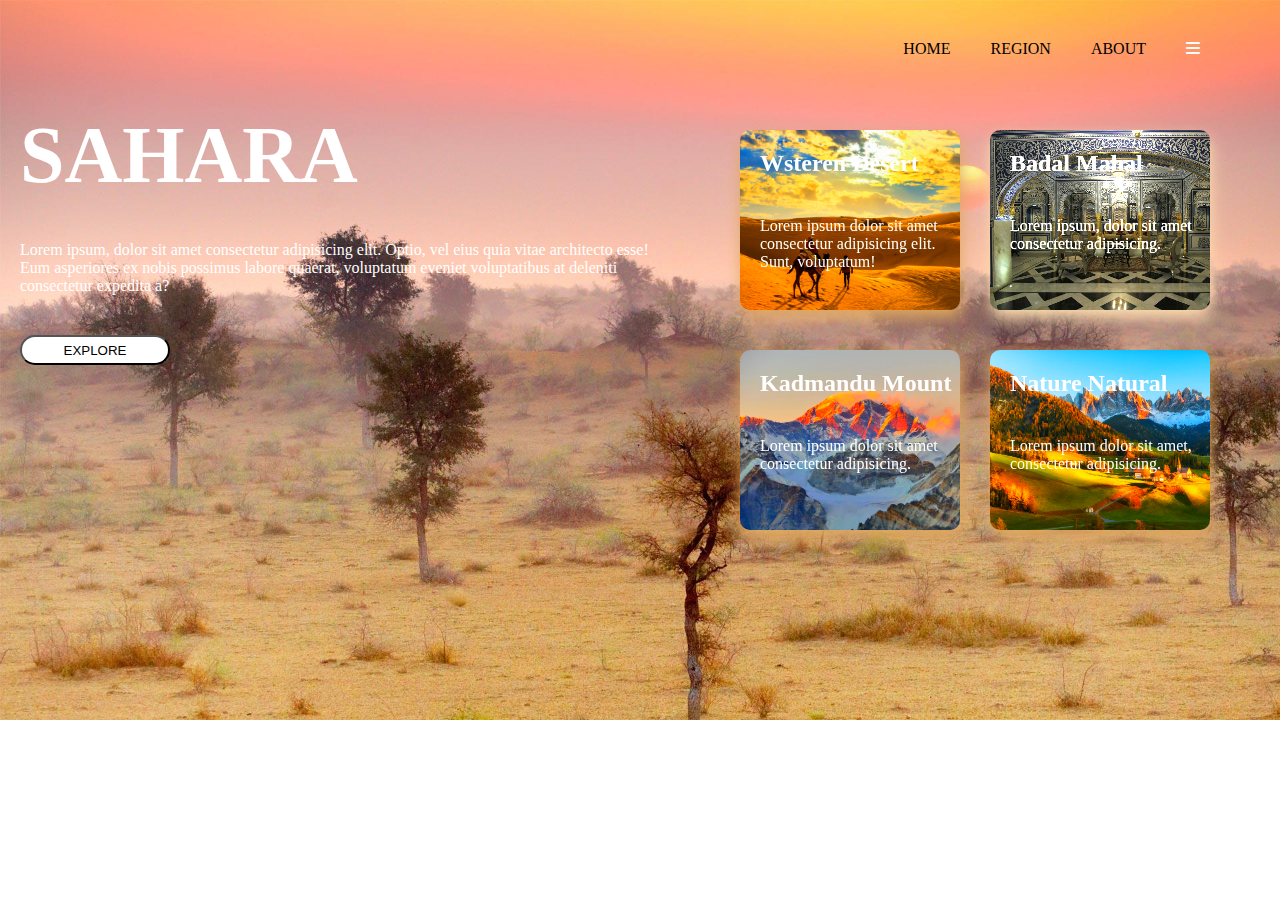
<file: index.html>
<!DOCTYPE html>
<html lang="en">
<head>
    <meta charset="UTF-8">
    <meta name="viewport" content="width=device-width, initial-scale=1.0">
    <link rel="stylesheet" href="https://cdnjs.cloudflare.com/ajax/libs/font-awesome/6.4.0/css/all.min.css">
    <link rel="stylesheet" href="./style.css">
    <title>Document</title>
</head>
<body>
    <div class="main-parent">
        <div class="nav-bar">
            <ul>
                <li>HOME</li>
                <li>REGION</li>
                <li>ABOUT</li>
            </ul>
            <div class="berger"><i class="fa-solid fa-bars" style="color: #fcfcfd;"></i></div>
        </div>
        <section>
        <div class="main-contener">
            <div class="contener1">
                <h1>SAHARA</h1>
                <p>Lorem ipsum, dolor sit amet consectetur adipisicing elit. Optio, vel eius quia vitae architecto esse! Eum asperiores ex nobis possimus labore quaerat, voluptatum eveniet voluptatibus at deleniti consectetur expedita a?</p>
                <button>EXPLORE</button>
            </div>
            <div class="contener2">
                <div class="cart item1"><h2>Wsteren Desert</h2>
                    <p>Lorem ipsum dolor sit amet consectetur adipisicing elit. Sunt, voluptatum!</p>
                </div>
                <div class="cart item2"><h2>Badal Mahal</h2><p>Lorem ipsum, dolor sit amet consectetur adipisicing.</p></div>
                <div class="cart item3"><h2>Kadmandu Mount</h2><p>Lorem ipsum dolor sit amet consectetur adipisicing.</p></div>
                <div class="cart item4"><h2>Nature Natural</h2><p>Lorem ipsum dolor sit amet, consectetur adipisicing.</p></div>
            </div>
        </div>
    </section>
    </div>
</body>
</html>
</file>
<file: style.css>
*{
margin: 0;
padding: 0;
}
body{
    background-image: url(./wp4021308.jpg);
    background-size: cover;
    background-repeat: no-repeat;
}
.main-parent{
    width: 100%;
    height: 600px;
}
.nav-bar{
    width: 100%;
    height: 70px;
    display: flex;
    margin-top: 40px;
    padding-right: 40px;
    justify-content: end;
}
.berger{
    display: flex;
    gap: 40px;
    padding-right: 80px;
    margin-left: 40px;
}
ul{
    display: flex;
    gap:40px;
}
li{
    display: flex;
    text-decoration: none;
}
.main-contener{
    display: flex;
}
.contener1{
    width: 100%;
    justify-content: center;
    height: 500px;
    color: white;
    padding-left: 20px;
}
h1{
    font-size: 80px;
    font-weight: bold;
}
p{
    padding-top: 40px;
}
button{
    width: 150px;
    height: 30px;
    margin-top: 40px;
    background-color: white;
    border-radius: 30px;
}


.contener2{
    width: 100%;
    height: 500px;
    display: flex;
    justify-content: center;
    display: grid;
    row-gap: 20px;
    column-gap: 50px;
    grid-template-columns: 200px 200px;
    grid-template-rows: 200px 200px;
}
.cart{
    margin-top: 20px;
    padding-top: 20px;
    width: 100%;
    height: auto;
    color: white;
    /* padding: 20px; */
    border-radius: 10px;
    box-shadow: 1px 8px 15px rgb(199, 171, 135);
    
}
.item1{
   padding-left: 20px; 
   background-image:url(./jaislamer-600x600.png);
   background-size: cover;
   filter:saturate(2);
}
.item2{
    padding-left: 20px; 
    background-image:url(./badal\ mahal.jpg);
    background-size: cover;
    filter: brightness(130%);
 }
 .item3{
    padding-left: 20px; 
    background-image:url(./kadmandu.jpg);
    background-size: cover;
    filter:saturate(2);
 }
 .item4{
    padding-left: 20px; 
    background-image:url(./960385-landscape-nature-beauty-amazing-mountain-sky.jpg);
    background-size: cover;
    filter:saturate(2);
 }
</file>
